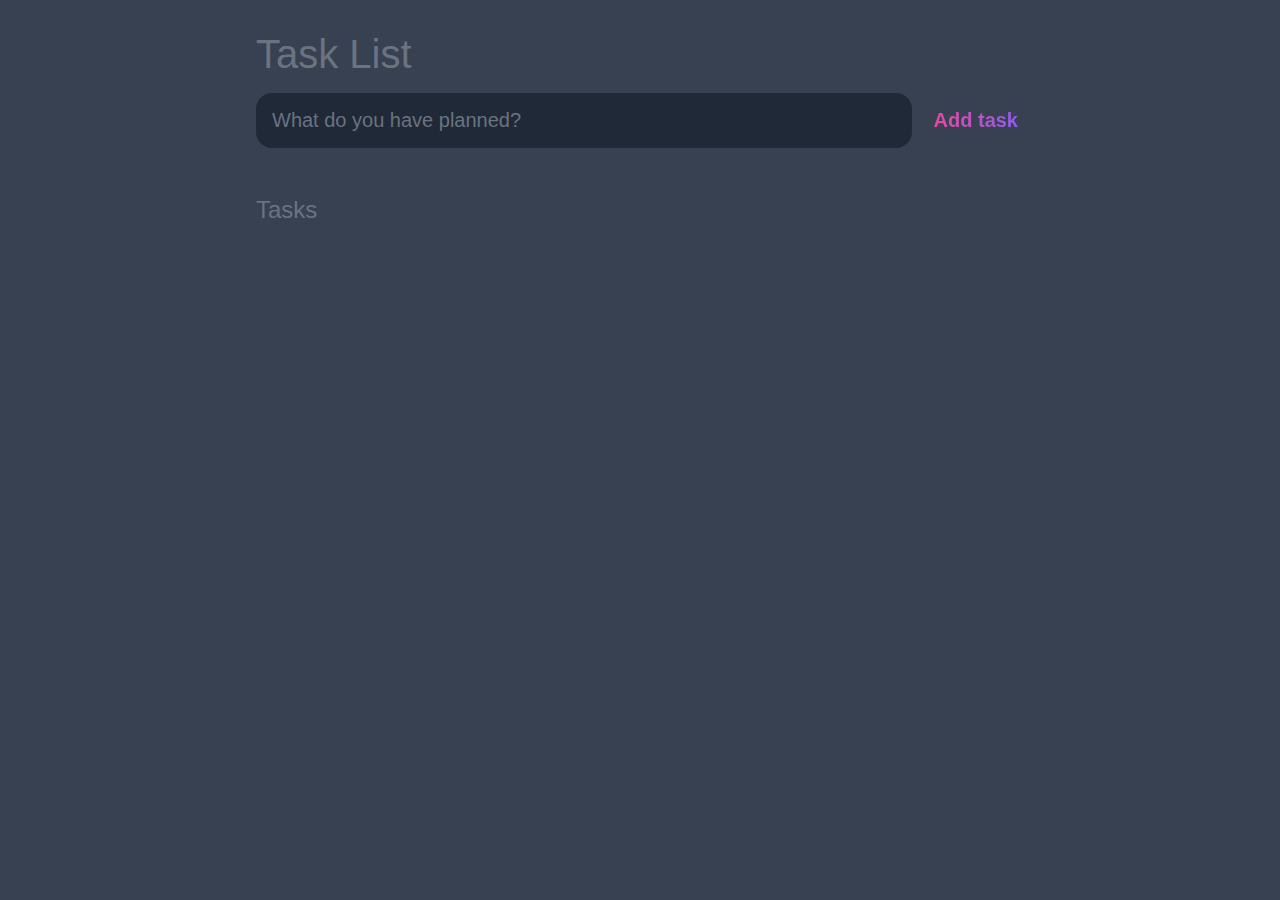
<file: index.html>
<!DOCTYPE html>
<html lang="en">
  <head>
    <meta charset="UTF-8" />
    <meta http-equiv="X-UA-Compatible" content="IE=edge" />
    <meta name="viewport" content="width=device-width, initial-scale=1.0" />
    <title>Group 2 To Do App</title>

    <link rel="stylesheet" href="DOM_2.css" />
  </head>
  <body>
    <div class="modal-view remove">
      <div class="overlay"></div>
      <div class="modal">
        <h2>Really? :( Are you sure you want to delete this task</h2>
        <button class="btn-modal btn-modal-1">No</button>
        <button class="btn-modal">Yes!</button>
      </div>
    </div>
    <header>
      <h1>Task List</h1>
      <form id="new-task-form">
        <input
          type="text"
          name="new-task-input"
          id="new-task-input"
          placeholder="What do you have planned?"
        />
        <input type="submit" id="new-task-submit" value="Add task" />
      </form>
    </header>
    <main>
      <section class="task-list">
        <h2>Tasks</h2>

        <div id="tasks">
          <!-- <div class="task">
					<div class="content">
						<input 
							type="text" 
							class="text" 
							value="A new task"
							readonly>
					</div>
					<div class="actions">
						<button class="edit">Edit</button>
						<button class="delete">Delete</button>
					</div>
				</div> -->
        </div>
      </section>
    </main>

    <script src="DOM_2.js"></script>
  </body>
</html>
</file>
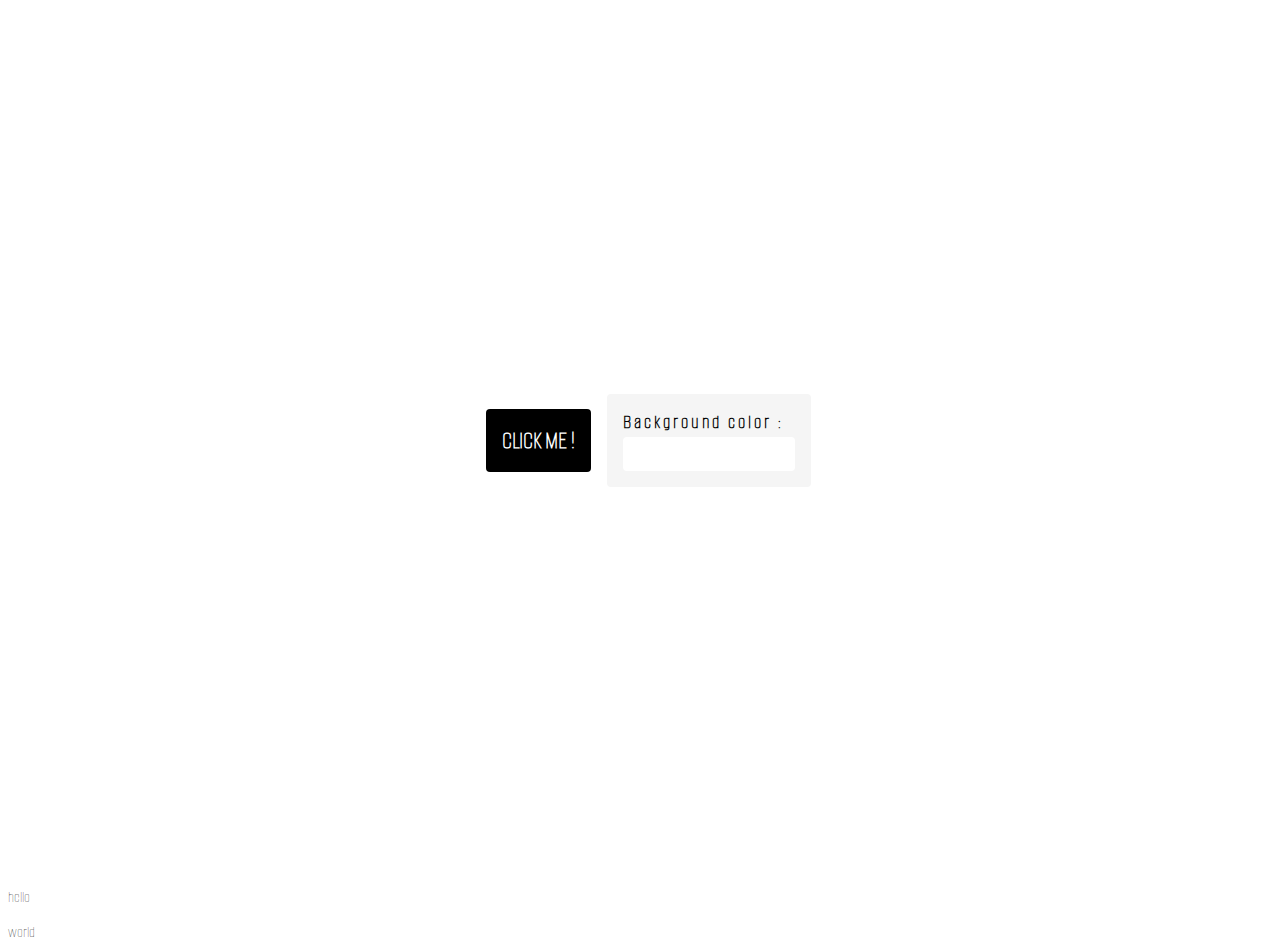
<file: another_page.html>
<!DOCTYPE html>
<html lang="en">
  <head>
    <meta charset="UTF-8" />
    <meta http-equiv="X-UA-Compatible" content="IE=edge" />
    <meta name="viewport" content="width=device-width, initial-scale=1.0" />
    <title>Document</title>
    <!-- Google Fonts -->
    <link rel="preconnect" href="https://fonts.googleapis.com" />
    <link rel="preconnect" href="https://fonts.gstatic.com" crossorigin />
    <link
      href="https://fonts.googleapis.com/css2?family=Alumni+Sans+Pinstripe&display=swap"
      rel="stylesheet"
    />
    <link rel="stylesheet" href="another_page.css" />
  </head>
  <body>
    <div class="container">
      <div class="info">
        <button class="btn">click Me !</button>
        <div class="input_div">
          <label for="">Background color :</label>
          <input type="text" name="" id="inputBar" />
        </div>
      </div>
    </div>

    <div class="checkDiv">
      <p>hello</p>
      <span>world</span>
    </div>
    <script src="another_script.js"></script>
  </body>
</html>
</file>
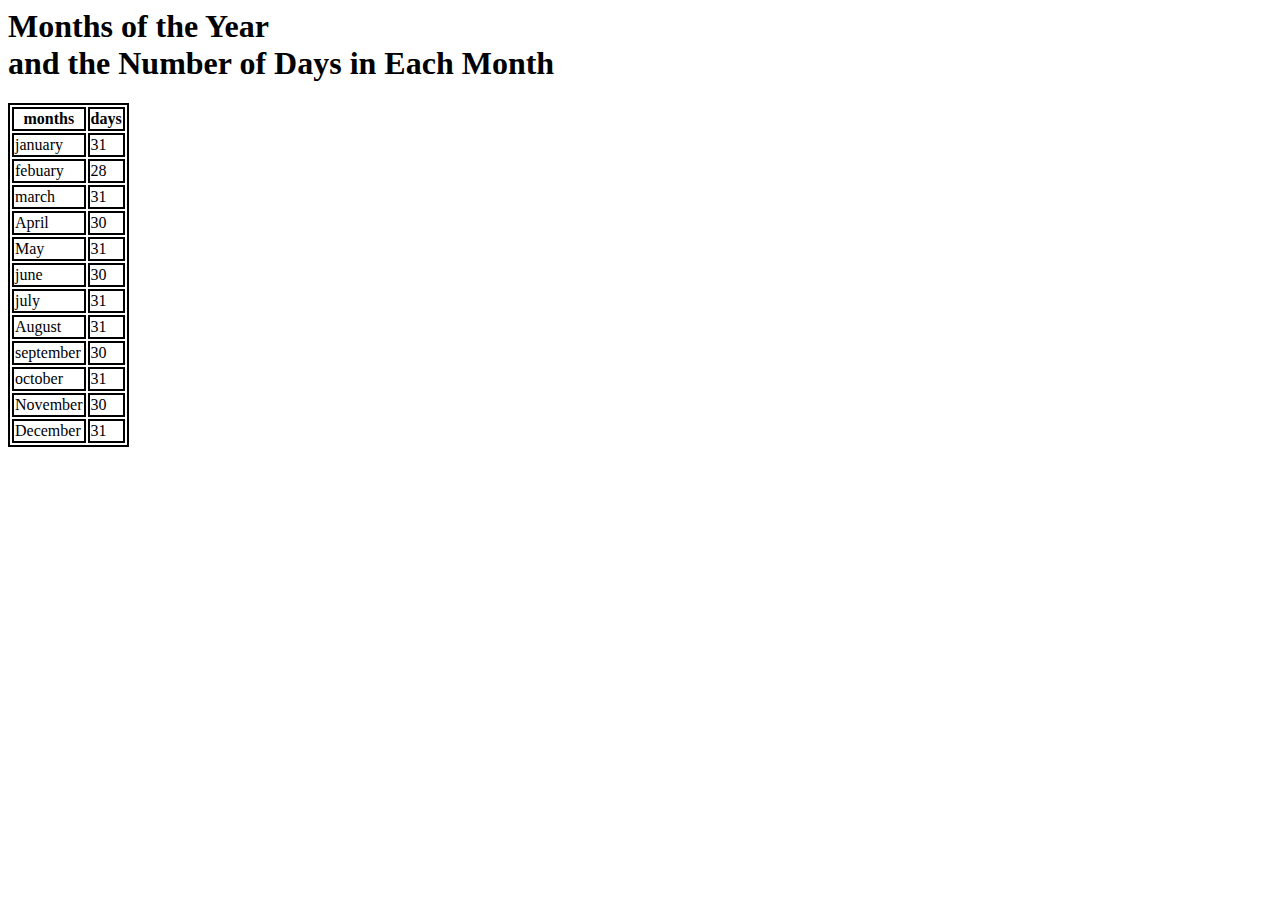
<file: asignment1.html>
<html lang="en">
  <head>
    <meta charset="UTF-8">
    <meta http-equiv="X-UA-compatable" content="TE=edge 
    <meta name="viewport" content="width=device-width, initial-scale=1.0">
    <title>Document</title>
    <style>

      h1 {
      color: black;
     }

     table, th, td {
     border: 2px solid black;
     }

    </Style>

  </head>

  <body>
    
    <h1>Months of the Year <br> and the Number of Days in Each Month</h1>

    <table>

    <tr>
      <th>months</th>
       <th>days</th>

    </tr>

     <tr>
     <td>january</td>
     <td>31</td>

    </tr>

    <tr>
    <td>febuary</td>
    <td>28</td>

   </tr>
   <tr>
     <td>march</td>
     <td>31</td>

    </tr>

    <tr>
      <td>April</td>
      <td>30</td>

    </tr>

   <tr>
     <td>May</td>
     <td>31</td>
   </tr>

    <tr>
     <td>june</td>
     <td>30</td>

    </tr>

    <tr>
      <td>july</td>
      <td>31</td>
   </tr>

    <tr>
      <td>August</td>
      <td>31</td>
    </tr>

    <tr>
      <td>september</td>
     <td>30</td>
    </tr>

    <tr>
     <td>october</td>
     <td>31</td>

    </tr>

    <tr>
     <td>November</td>
     <td>30</td>

    </tr>

    <tr>
     <td>December</td>
     <td>31</td>

    </tr>


    </table>



    </table>

  </body>
</html>
</file>
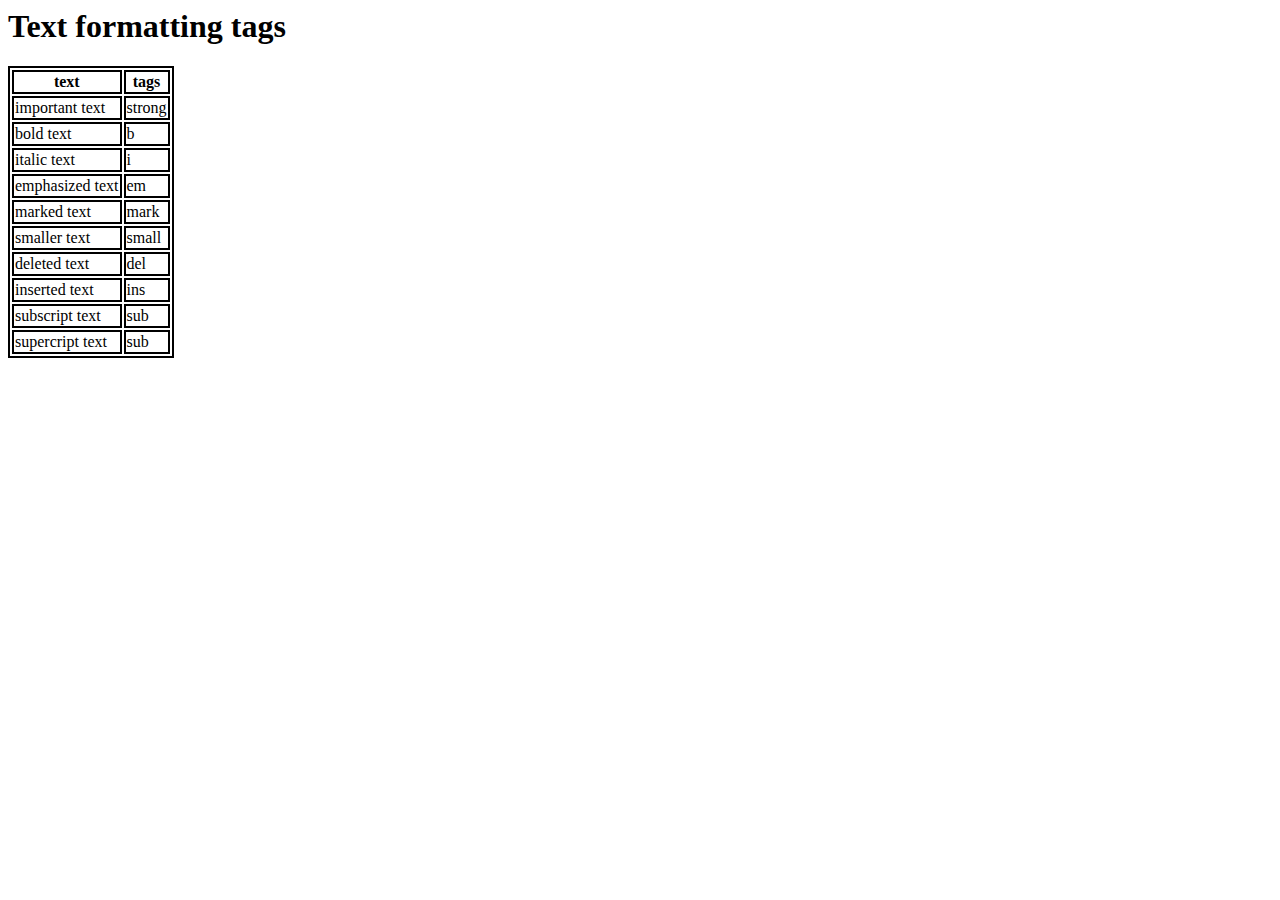
<file: asignment2.html>
<html lang="en">
  <head>
    <meta charset="UTF-8">
    <meta http-equiv="X-UA-Compatible" content="IE=edge">
    <meta name="viewport" content="width=device-width, initial-scale=1.0">
    <title>Document</title>
    <style>
      table,th, td{
        border: 2px solid black;
      }
    </style>

  </head>
  <body>
    <h1>Text formatting tags</h1>
    <table>
      <tr>
        <th>text</th>
        <th>tags</th>
      </tr>

      <tr>
        <td>important text</td>
        <td>strong</td>
      </tr>

      <tr>
       <td>bold text</td>
       <td>b</td>
      </tr>

      <tr>    
        <td>italic text</td>
        <td>i</td>
     </tr>

      <tr>
        <td>emphasized text</td>
        <td>em</td>
      </tr>

      <tr>      
       <td>marked text</td>
       <td>mark</td>
      </tr>
      <tr>
        <td>smaller text</td>
        <td>small</td> 
      </tr> 

      <tr>    
       <td>deleted text</td>
        <td>del</td>
      </tr> 

      <tr> 
       <td>inserted text</td>
       <td>ins</td>
      </tr>  

      <tr>
        <td>subscript text</td>
        <td>sub</td>
      </tr>
      
      <tr>
        <td>supercript text</td>
        <td>sub</td>
      </tr>

    </table>
  </body>
</html>
</file>
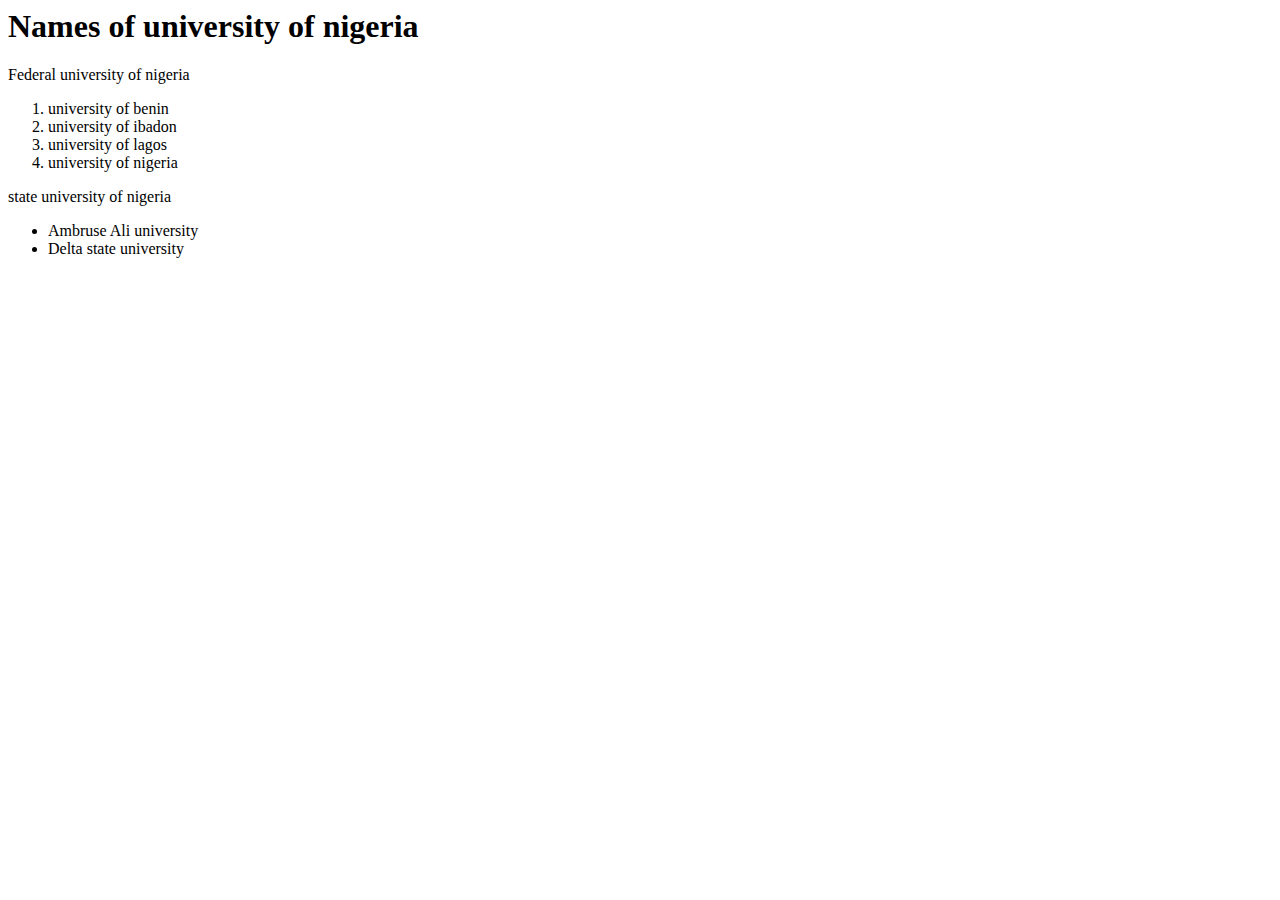
<file: asignment3.html>
<html lang="en">
  <head>
    <meta charset="UTF-8">
    <meta http-equiv="X-UA-Compatible" content="IE=edge">
    <meta name="viewport" content="width=device-width, initial-scale=1.0">
    <title>Document</title>
  </head>

  <body>
   <h1>Names of university of nigeria</h1>

   <p>Federal university of nigeria</p>
   <ol>
       <li>university of benin </li>
       <li>university of ibadon </li>
       <li>university of lagos </li>
       <li>university of nigeria</li>
   </ol>
   <op>state university of nigeria</op>
   <ul>
    <li>Ambruse Ali university</li>
    <li>Delta state university</li>
   </ul>
  </body>
</html>
</file>
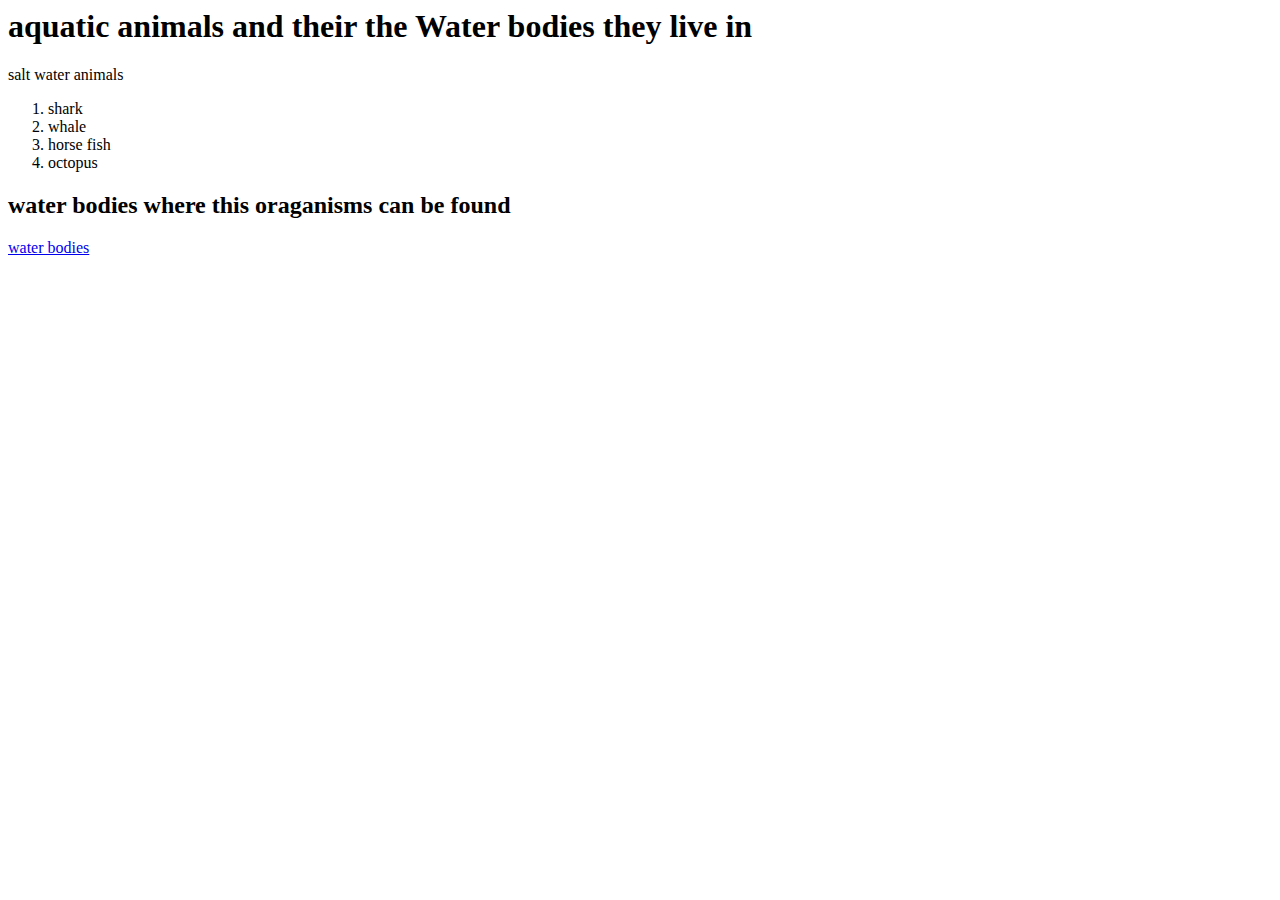
<file: assignment7.html>
<html lang="en">
<head>
    <meta charset="UTF-8">
    <meta http-equiv="X-UA-Compatible" content="IE=edge">
    <meta name="viewport" content="width=device-width, initial-scale=1.0">
    <title>document</title>
</head>
<body>
    <h1>aquatic animals and their the Water bodies they live in</h1>
    <p> salt water animals</p>
    <ol>
        <li>shark</li>
        <li>whale</li>
        <li>horse fish</li>
        <li>octopus</li>

    </ol>

        <h2>water bodies where this oraganisms can be found</h2>

        <a target="water bodies" href="assignment6.html">water bodies</a>
    



</body>
</html>
</file>
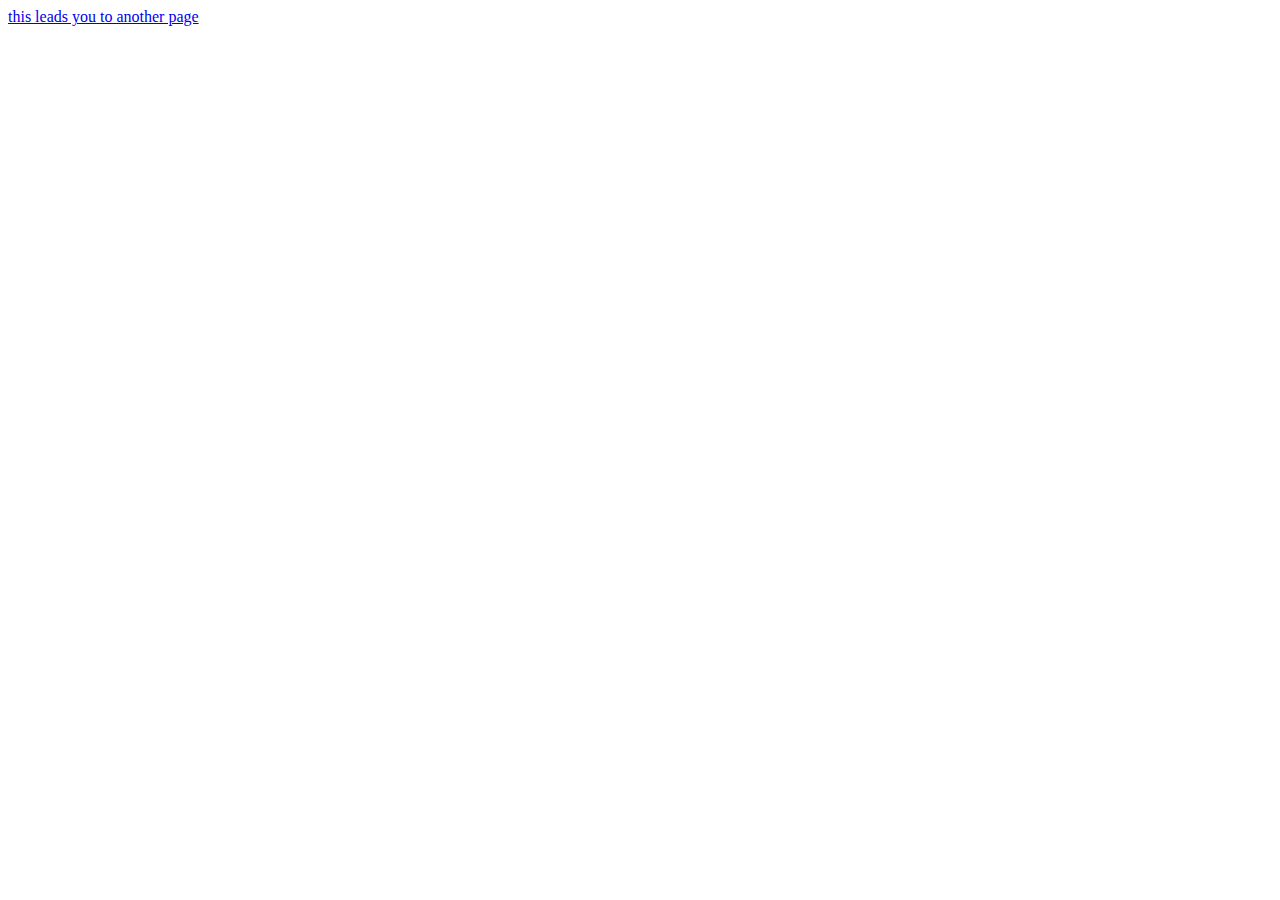
<file: assignment8.html>
<html lang="en">
<head>
    <meta charset="UTF-8">
    <meta http-equiv="X-UA-Compatible" content="IE=edge">
    <meta name="viewport" content="width=device-width, initial-scale=1.0">
    <title>ANOTHER PAGE</title>
</head>
<body>
    <a href="assignment7.html">this leads you to another page</a>


</body>
</html>
</file>
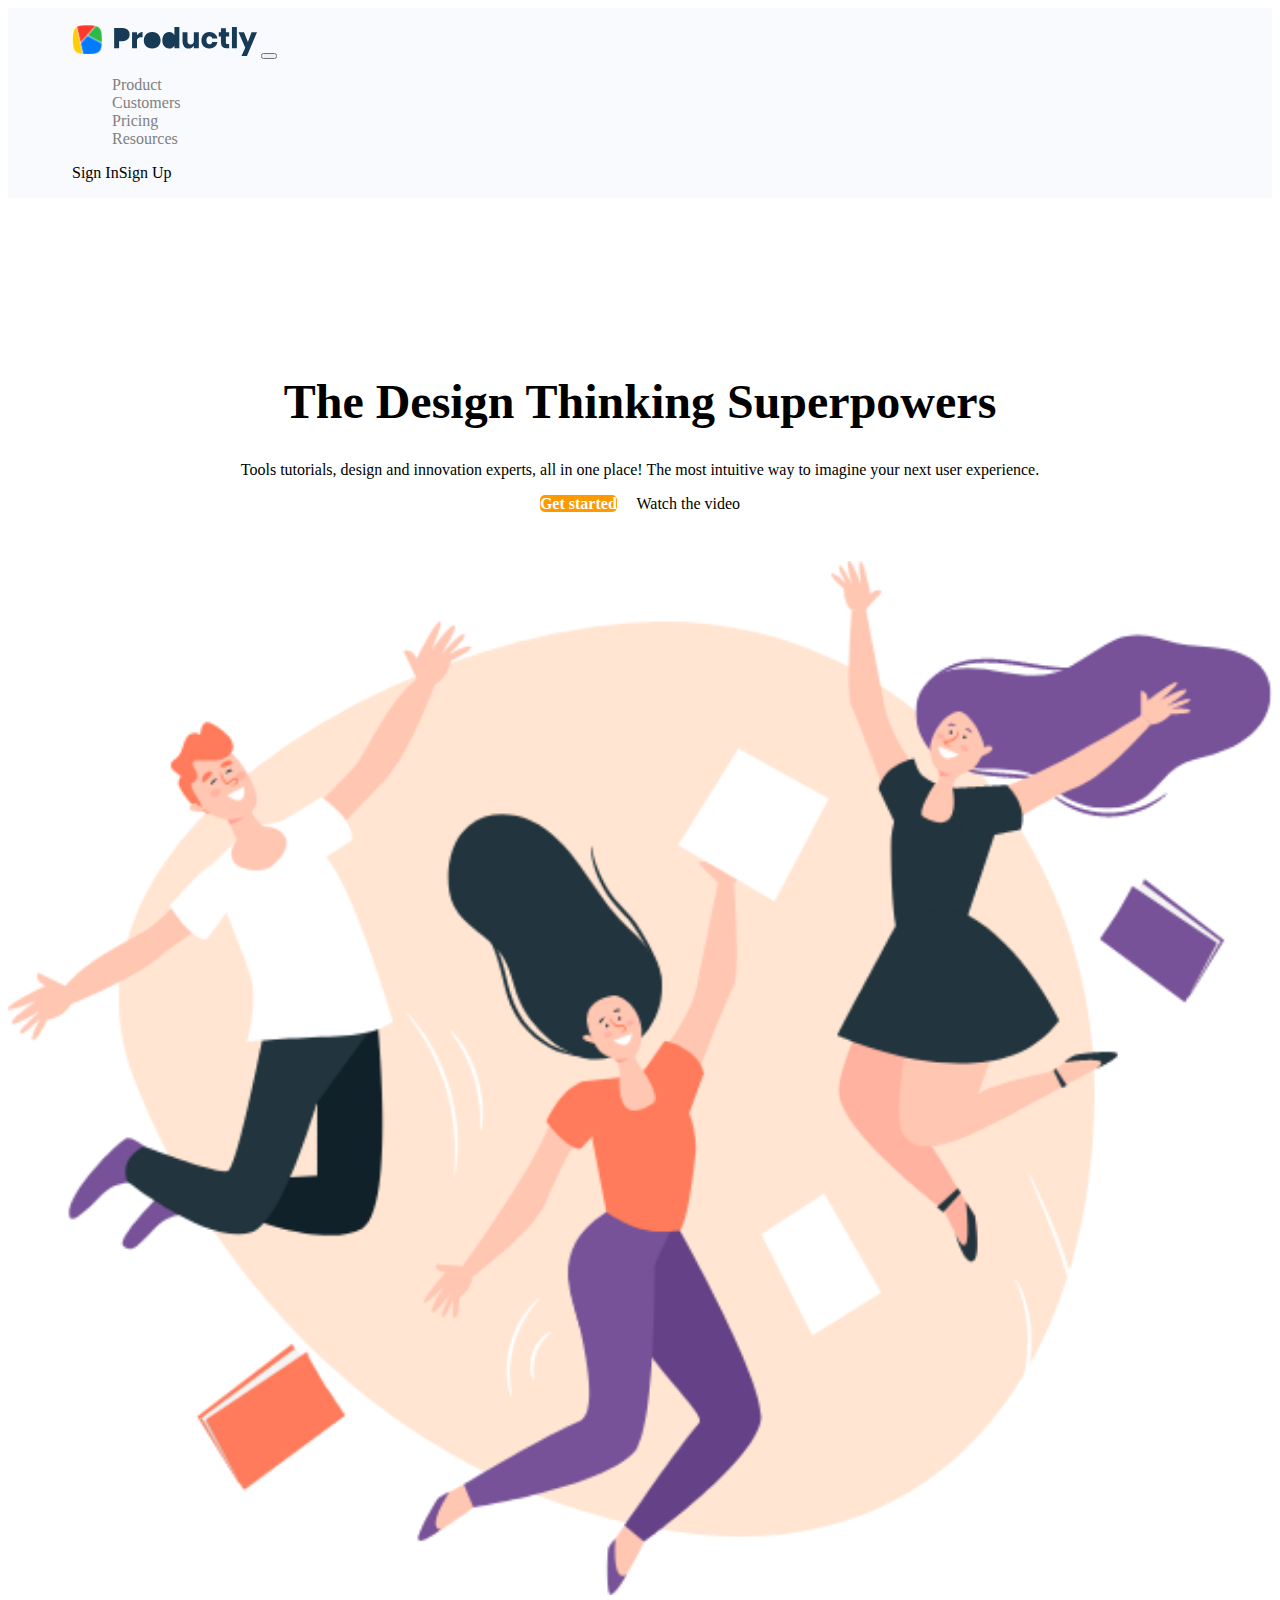
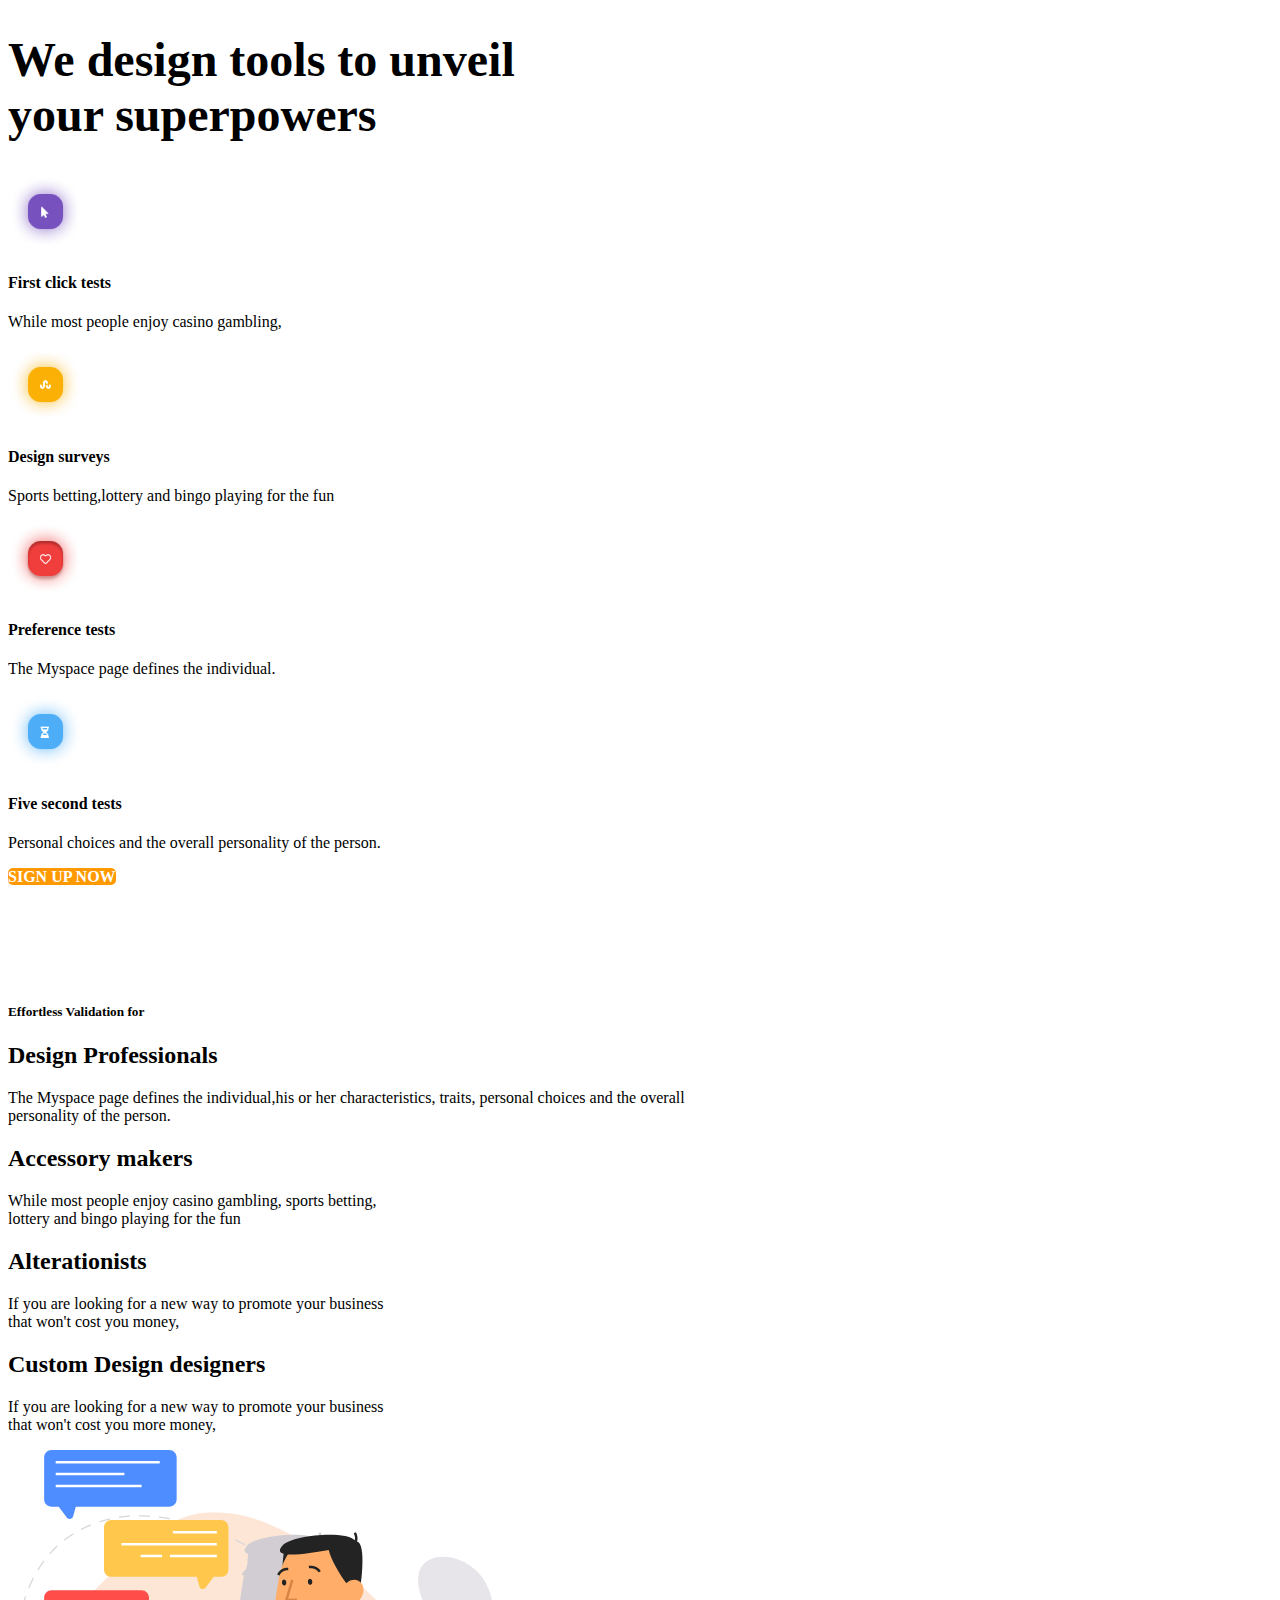
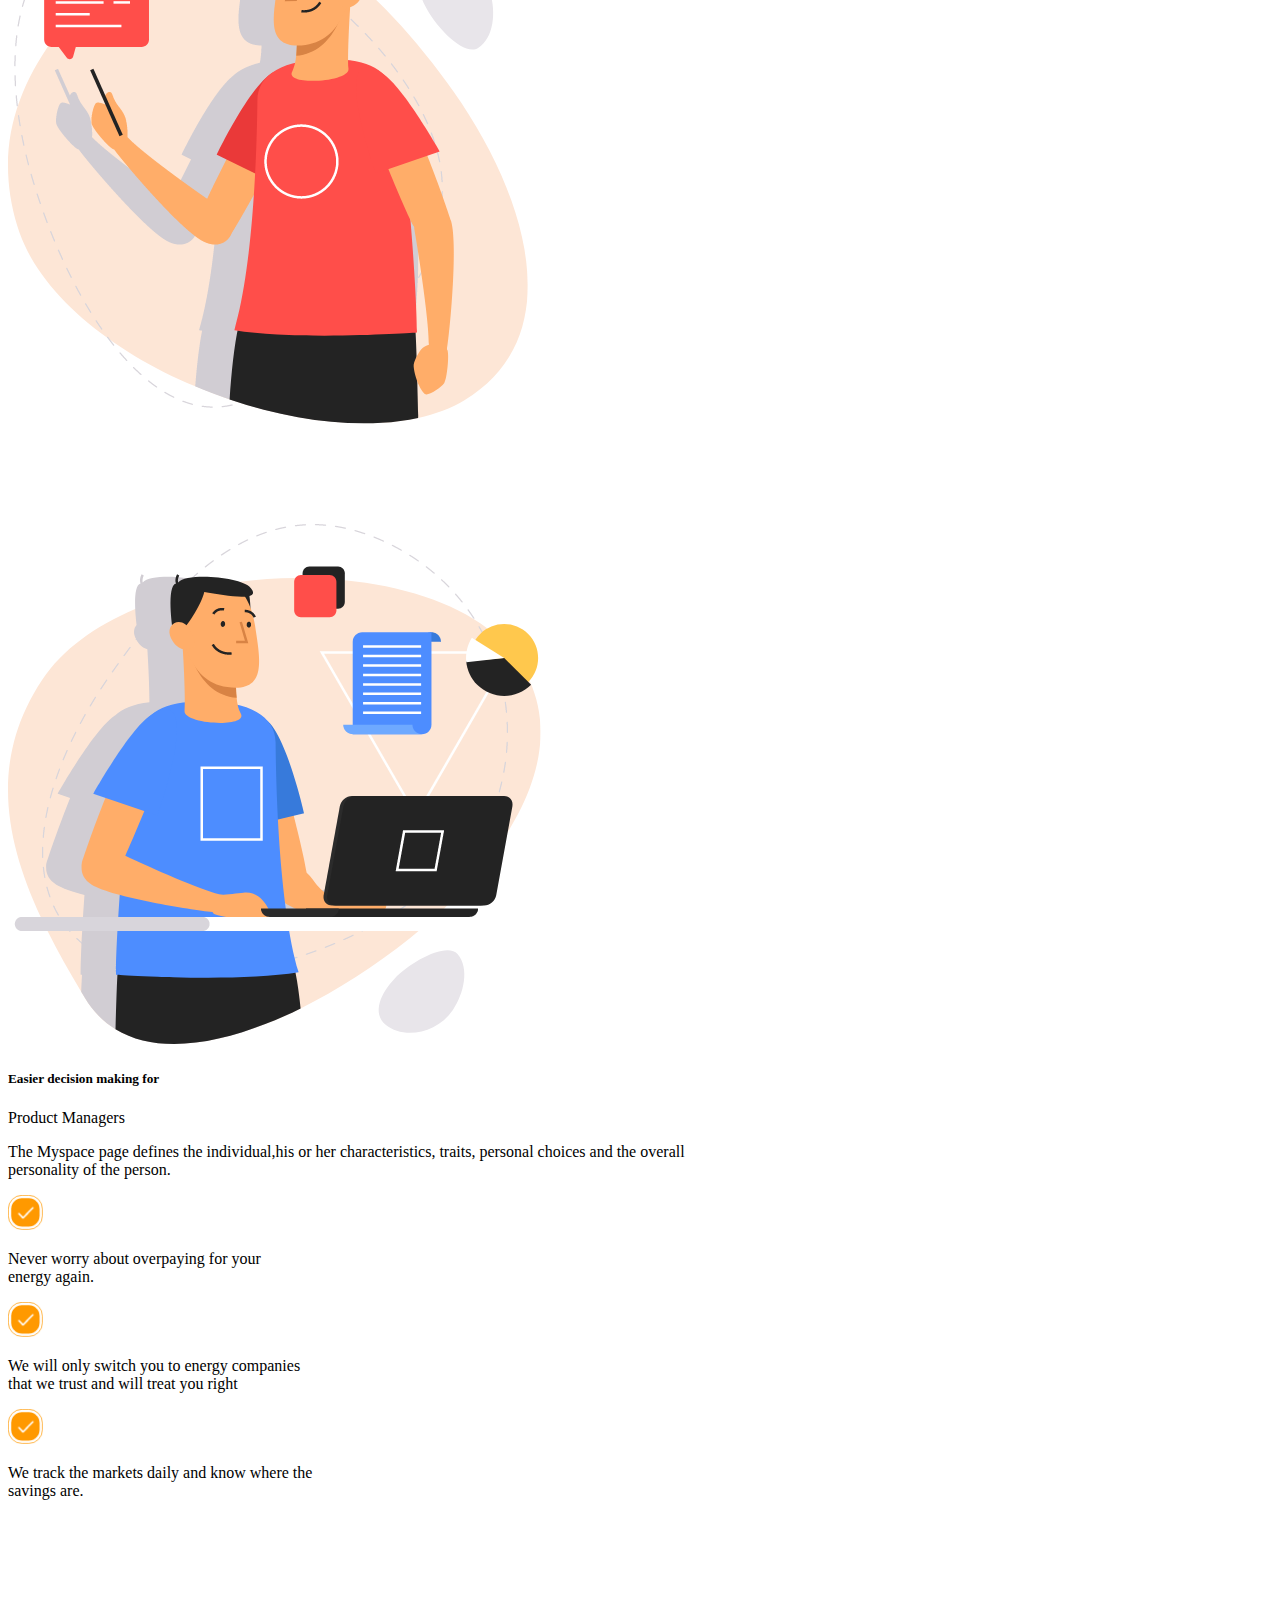
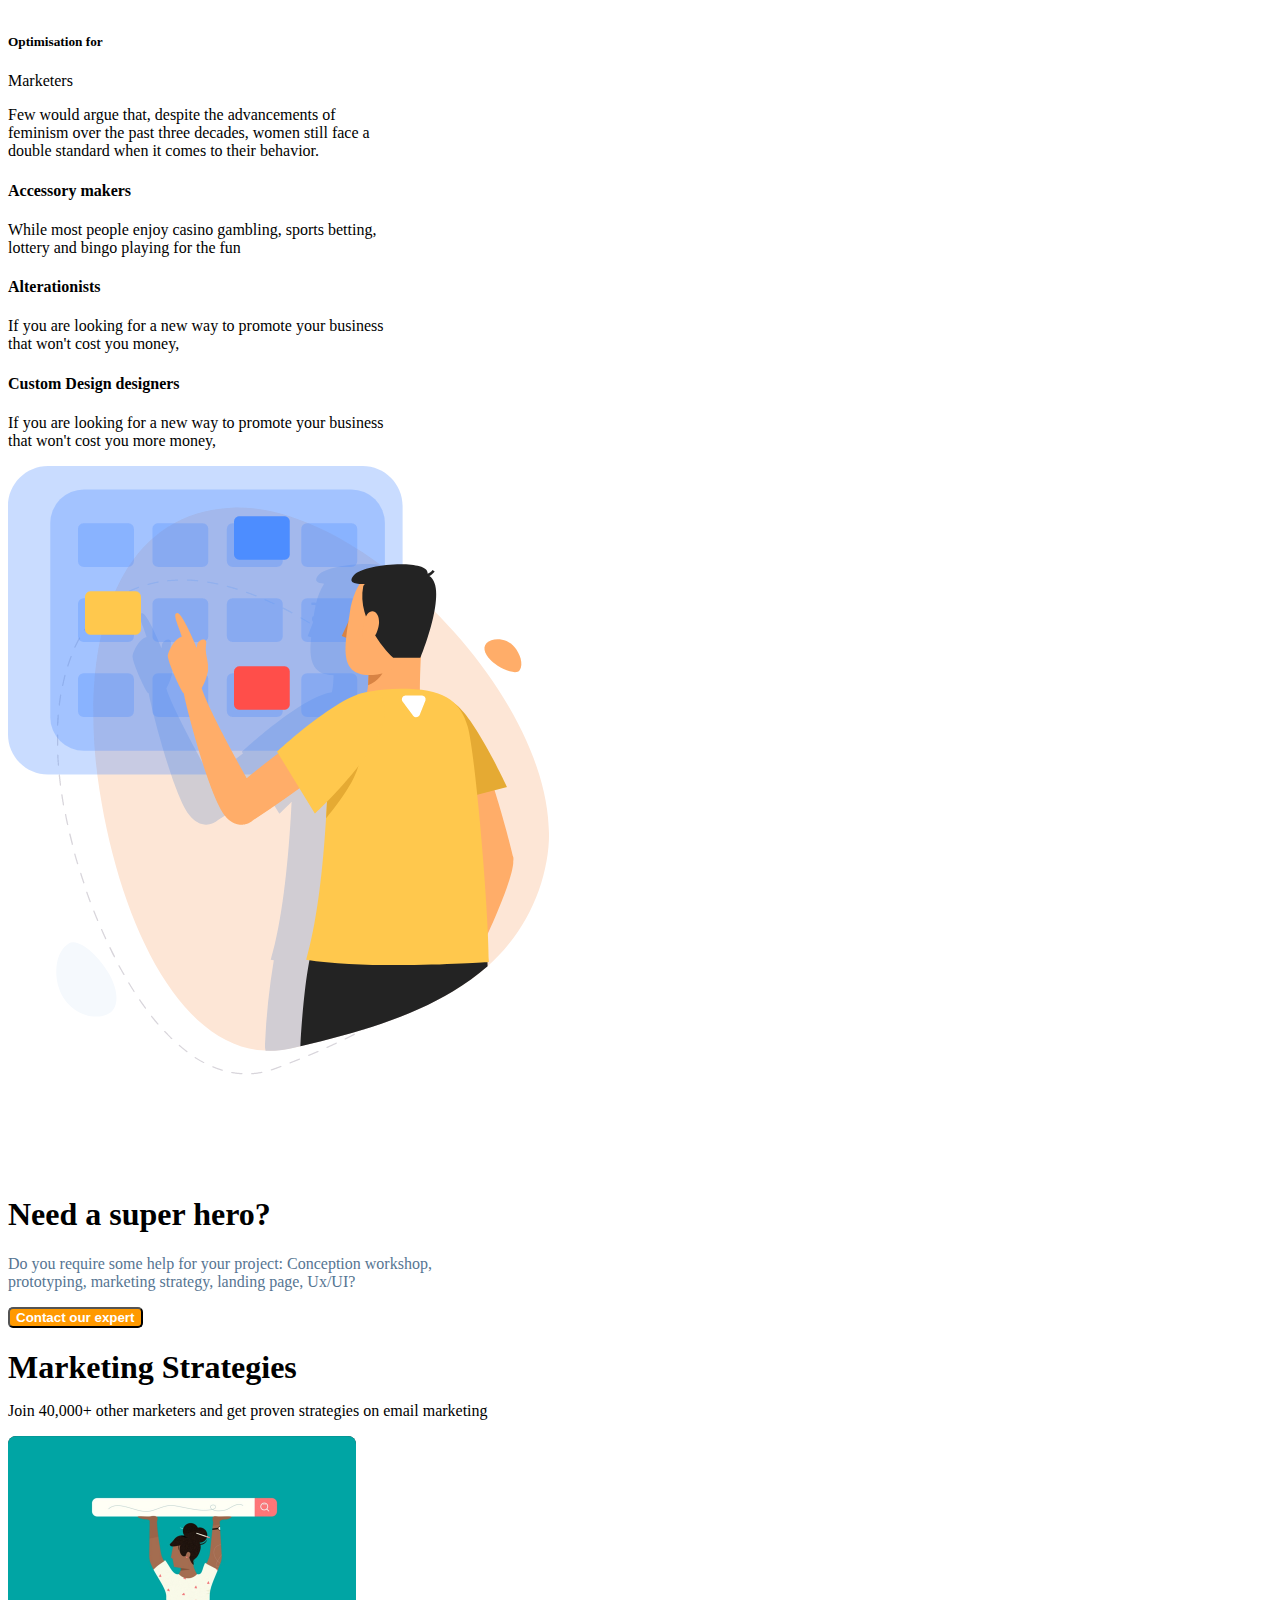
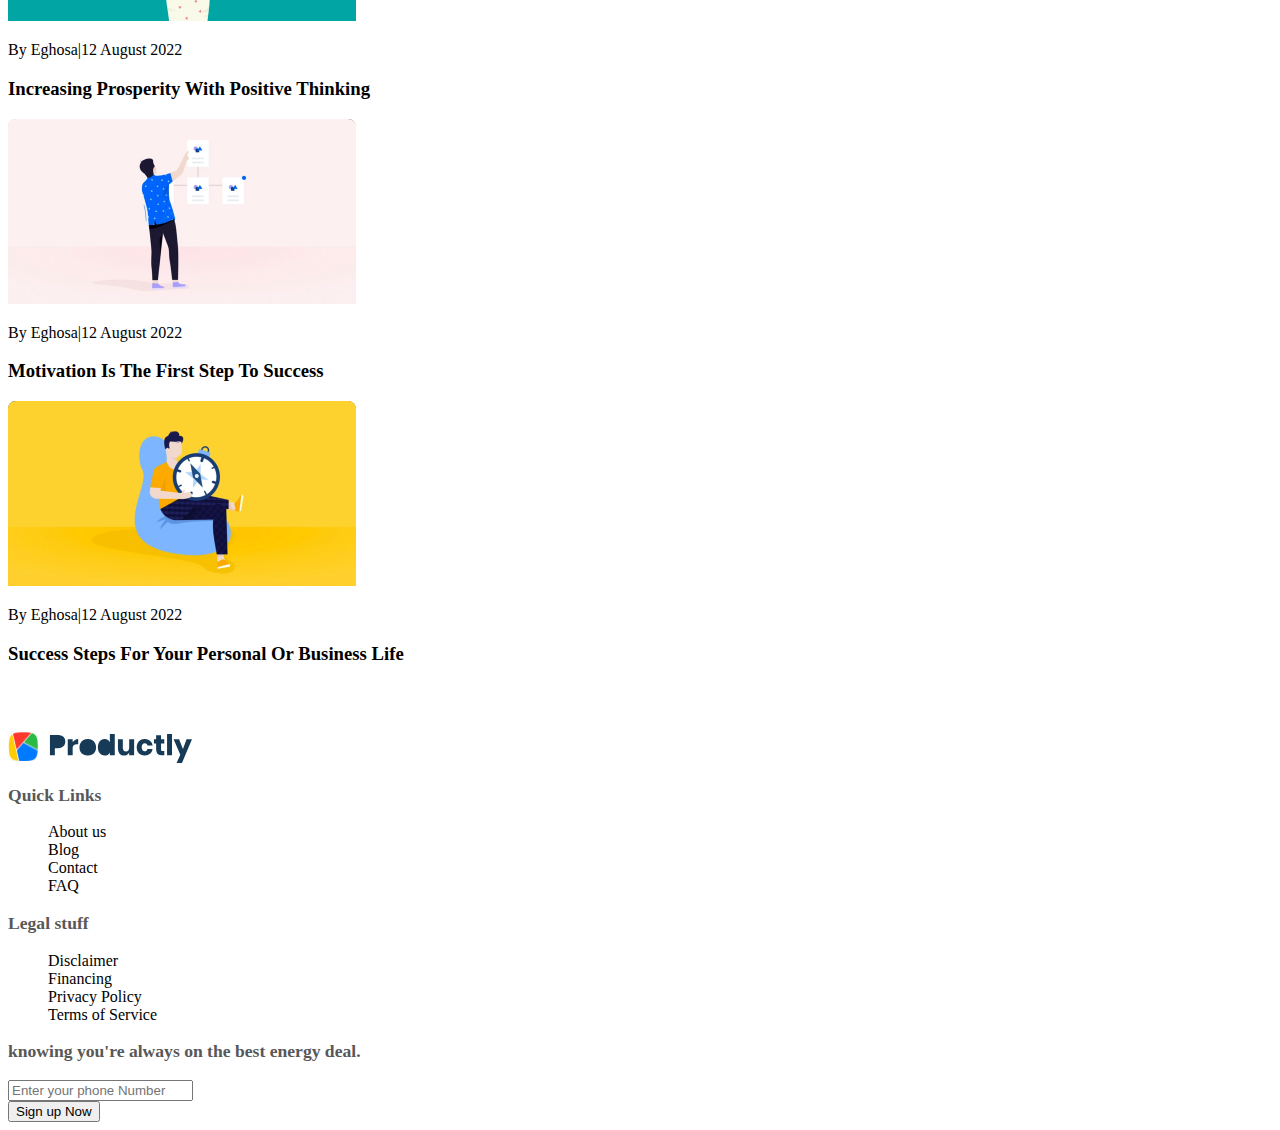
<file: index - Copy.html>
<!DOCTYPE html>
<html lang="en">
  <head>
    <meta charset="UTF-8" />
    <meta http-equiv="X-UA-Compatible" content="IE=edge" />
    <meta name="viewport" content="width=device-width, initial-scale=1.0" />
    <!-- CSS only -->
    <link
      href="https://cdn.jsdelivr.net/npm/bootstrap@5.2.0/dist/css/bootstrap.min.css"
      rel="stylesheet"
      integrity="sha384-gH2yIJqKdNHPEq0n4Mqa/HGKIhSkIHeL5AyhkYV8i59U5AR6csBvApHHNl/vI1Bx"
      crossorigin="anonymous"
    />
    <link rel="stylesheet" href="style.css" />
    <title>Document</title>
  </head>
  <body>
    <nav
      class="navbar fixed-top navbar-expand-lg nav-menu"
      style="background-color: #f9fafd"
    >
      <div class="container-fluid">
        <a class="navbar-brand" href="#"><img src="logo.svg" alt="" /></a>
        <button
          class="navbar-toggler"
          type="button"
          data-bs-toggle="collapse"
          data-bs-target="#navbarSupportedContent"
          aria-controls="navbarSupportedContent"
          aria-expanded="false"
          aria-label="Toggle navigation"
        >
          <span class="navbar-toggler-icon"></span>
        </button>
        <div class="collapse navbar-collapse" id="navbarSupportedContent">
          <ul class="navbar-nav ms-auto">
            <li class="nav-item"><a class="nav-link">Product</a></li>
            <li class="nav-item"><a class="nav-link">Customers</a></li>
            <li class="nav-item"><a class="nav-link">Pricing</a></li>
            <li class="nav-item"><a class="nav-link">Resources</a></li>
          </ul>

          <div class="d-flex ms-lg-4">
            <a class="btn btn-secondary-outline">Sign In</a
            ><a class="btn btn-warning ms-3">Sign Up</a>
          </div>
        </div>
      </div>
    </nav>

    <div class="container pad-top">
      <div class="row align-items-center">
        <div class="col-md-6 text-md-start  first-column">
          <h1 class="dsg-h1">The Design Thinking Superpowers</h1>
          <p>
            Tools tutorials, design and innovation experts, all in one place!
            The most intuitive way to imagine your next user experience.
          </p>

          <div>
            <div class="text-center text-md-start">
              <a
                class="btn btn-warning btn-lg btn-start-0 btn-start"
                >Get started</a
              ><a class="btn btn-link text-warning">
              Watch the video
              </a>
            </div>
          </div>
        </div>
        <div class="col-md-6 text-end">
          <img src="hero-img.png" width="100%" height="100%" alt="" />
        </div>
      </div>
    </div>

    <!-- ===== Second Section ===== -->
    <section class="pt-5 pt-md-9 mb-6">
      <div></div>
      <div class="container">
        <h1 class="fs-9 fw-bold mb-4 text-center dsg-h1">
          We design tools to unveil <br/>your
          superpowers
        </h1>
        <div class="row">
          <div class="col-lg-3 col-sm-6 mb-2">
            <img class="mb-3 ms-n3" src="icon1.png" width="75px" alt="Feature" />
            <h4 class="mb-3">First click tests</h4>
            <p class="mb-0 text-secondary">
              While most people enjoy casino gambling,
            </p>
          </div>
          <div class="col-lg-3 col-sm-6 mb-2">
            <img class="mb-3 ms-n3" src="icon2.png" width="75px" alt="Feature" />
            <h4 class="mb-3">Design surveys</h4>
            <p class="mb-0 text-secondary">
              Sports betting,lottery and bingo playing for the fun
            </p>
          </div>
          <div class="col-lg-3 col-sm-6 mb-2">
            <img class="mb-3 ms-n3" src="icon3.png" width="75px" alt="Feature" />
            <h4 class="mb-3">Preference tests</h4>
            <p class="mb-0 text-secondary">
              The Myspace page defines the individual.
            </p>
          </div>
          <div class="col-lg-3 col-sm-6 mb-2">
            <img class="mb-3 ms-n3" src="icon4.png" width="75px" alt="Feature" />
            <h4 class="mb-3">Five second tests</h4>
            <p class="mb-0 text-secondary">
              Personal choices and the overall personality of the person.
            </p>
          </div>
        </div>
        <div class="text-center">
          <a class="btn btn-warning me-3 btn-lg btn-start">SIGN UP NOW</a>
        </div>
      </div>
    </section>

    <!-- ===== Third Section ===== -->
    <section class="pad-top">
      <div class="container">
        <div class="row">
          <div class="col-lg-6">
            <h5 class="text-secondary">Effortless Validation for</h5>
            <h2 class="mb-2">Design Professionals</h2>
            <p class="mb-4 text-secondary">
              The Myspace page defines the individual,his or her
              characteristics, traits, personal choices and the overall<br />personality
              of the person.
            </p>
            <h2 class="mb-2">Accessory makers</h2>
            <p class="mb-4 text-secondary">
              While most people enjoy casino gambling, sports betting,<br />lottery
              and bingo playing for the fun
            </p>
            <h2 class="mb-2">Alterationists</h2>
            <p class="mb-4 text-secondary">
              If you are looking for a new way to promote your business<br />that
              won't cost you money,
            </p>
            <h2 class="mb-2">Custom Design designers</h2>
            <p class="mb-4 text-secondary">
              If you are looking for a new way to promote your business<br />that
              won't cost you more money,
            </p>
          </div>
          <div class="col-lg-6">
            <img class="img-fluid" src="validation.png" alt="" />
          </div>
        </div>
      </div>
    </section>
    <!-- ===== Fourth Section ===== -->
    <section class="pad-top">
      <div class="container">
        <div class="row">
          <div class="col-lg-6">
            <img class="img-fluid" src="manager.png" alt="" />
          </div>
          <div class="col-lg-6">
            <h5 class="text-secondary">Easier decision making for</h5>
            <p class="fs-7 fw-bold mb-2">Product Managers</p>
            <p class="mb-4 text-secondary">
              The Myspace page defines the individual,his or her
              characteristics, traits, personal choices and the overall<br />personality
              of the person.
            </p>
            <div class="d-flex align-items-center mb-3">
              <img class="me-sm-4 me-2" src="tick.png" width="35px" />
              <p class="mb-0 text-secondary">
                Never worry about overpaying for your<br />energy again.
              </p>
            </div>
            <div class="d-flex align-items-center mb-3">
              <img class="me-sm-4 me-2" src="tick.png" width="35px"/>
              <p class="mb-0 text-secondary">
                We will only switch you to energy companies<br />that we trust
                and will treat you right
              </p>
            </div>
            <div class="d-flex align-items-center mb-3">
              <img class="me-sm-4 me-2" src="tick.png" width="35px" />
              <p class="mb-0 text-secondary">
                We track the markets daily and know where the<br />savings are.
              </p>
            </div>
          </div>
        </div>
      </div>
    </section>

    <!-- ===== Fifth Container ===== -->
    <section class="pad-top" id="marketer">
      <div class="container">
        <div class="row">
          <div class="col-lg-6">
            <h5 class="text-secondary">Optimisation for</h5>
            <p class="mb-2 fs-8 fw-bold">Marketers</p>
            <p class="mb-4 text-secondary">
              Few would argue that, despite the advancements of<br />feminism
              over the past three decades, women still face a<br />double
              standard when it comes to their behavior.
            </p>
            <h4 class="fw-bold fs-1">Accessory makers</h4>
            <p class="mb-4 text-secondary">
              While most people enjoy casino gambling, sports betting,<br />lottery
              and bingo playing for the fun
            </p>
            <h4 class="fw-bold fs-1">Alterationists</h4>
            <p class="mb-4 text-secondary">
              If you are looking for a new way to promote your business<br />that
              won't cost you money,
            </p>
            <h4 class="fw-bold fs-1">Custom Design designers</h4>
            <p class="mb-4 text-secondary">
              If you are looking for a new way to promote your business<br />that
              won't cost you more money,
            </p>
          </div>
          <div class="col-lg-6">
            <img class="img-fluid" src="marketer.png" alt="" />
          </div>
        </div>
      </div>
    </section>
    <!-- ===== Sixth Section ===== -->
    <section class="py-md-11 py-8 pad-top">
      <div class="container">
        <div class="row justify-content-center">
          <div class="col-lg-6 text-center">
            <h1 class="fw-bold mb-4">Need a super hero?</h1>
            <p class="mb-5 txt-info fw-medium">
              Do you require some help for your project: Conception workshop,<br />prototyping,
              marketing strategy, landing page, Ux/UI?
            </p>
            <button class="btn btn-warning btn-start">Contact our expert</button>
          </div>
        </div>
      </div>
    </section>

    <section class="pt-5" id="marketing">
      <div class="container">
        <h1 class="foot-init">Marketing Strategies</h1>
        <p class="mb-6 text-secondary">
          Join 40,000+ other marketers and get proven strategies on email
          marketing
        </p>
        <div class="row">
          <div class="col-md-4 mb-4">
            <div class="card">
              <img src="marketing01.png" alt="" />
              <div class="card-body">
                <p class="text-secondary">
                  By
                  <a class="fw-bold me-1 bold-declaration" href="#"
                    >Eghosa</a
                  >|<span class="ms-1">12 August 2022</span>
                </p>
                <h3 class="fw-bold">
                  Increasing Prosperity With Positive Thinking
                </h3>
              </div>
            </div>
          </div>
          <div class="col-md-4 mb-4">
            <div class="card">
              <img src="marketing02.png" alt="" />
              <div class="card-body">
                <p class="text-secondary">
                  By
                  <a class="fw-bold me-1 bold-declaration" href="#"
                    >Eghosa</a
                  >|<span class="ms-1">12 August 2022</span>
                </p>
                <h3 class="fw-bold">Motivation Is The First Step To Success</h3>
              </div>
            </div>
          </div>
          <div class="col-md-4 mb-4">
            <div class="card">
              <img src="marketing03.png" alt="" />
              <div class="card-body">
                <p class="text-secondary">
                  By
                  <a class="fw-bold me-1 bold-declaration" href="#"
                    >Eghosa</a
                  >|<span class="ms-1">12 August 2022</span>
                </p>
                <h3 class="fw-bold">
                  Success Steps For Your Personal Or Business Life
                </h3>
              </div>
            </div>
          </div>
        </div>
      </div>
      
    </section>


    <section class="pb-2 pb-lg-5 ">
      <div class="container">
        <div class="row border-top border-top-secondary top-border">
          <div
            class="col-lg-3 col-md-6 "
          >
            <img class="mb-4" src="logo.svg" width="184" alt="" />
          </div>
          <div
            class="col-lg-3 col-md-6 mb-4 mb-lg-0"
          >
            <p class=" mb-lg-4 para-footer">Quick Links</p>
            <ul class="list-unstyled mb-0">
              <li class="mb-1">
                <a
                  class="text-secondary text-decoration-none"
                  >About us</a
                >
              </li>
              <li class="mb-1">
                <a
                  class="text-secondary text-decoration-none"
                  >Blog</a
                >
              </li>
              <li class="mb-1">
                <a
                  class="text-secondary text-decoration-none"
                  >Contact</a
                >
              </li>
              <li class="mb-1">
                <a
                  class="text-secondary text-decoration-none"
                  >FAQ</a
                >
              </li>
            </ul>
          </div>
          <div
            class="col-lg-3 col-md-6 mb-4 mb-lg-0 "
          >
            <p class="mb-4 para-footer">Legal stuff</p>
            <ul class="list-unstyled">
              <li class="mb-1">
                <a
                  class="text-secondary"
                  >Disclaimer</a
                >
              </li>
              <li class="mb-1">
                <a
                  class="text-secondary"
                  >Financing</a
                >
              </li>
              <li class="mb-1">
                <a
                  class="text-secondary"
                  >Privacy Policy</a
                >
              </li>
              <li class="mb-1">
                <a
                  class="text-secondary"
                  >Terms of Service</a
                >
              </li>
            </ul>
          </div>
          <div
            class="col-lg-3 col-md-6 col-6 mb-4 mb-lg-0 order-2 order-md-2 order-lg-4"
          >
            
            <p class="mb-lg-4 para-footer"> knowing you're always on the best energy deal.</p>
            <form class="mb-3">
              <input
                class="form-control"
                type="email"
                placeholder="Enter your phone Number"
                aria-label="phone"
              />
            </form>
            <button class="btn btn-warning fw-medium py-1">Sign up Now</button>
          </div>
        </div>
      </div>
      
    </section>
    <!-- JavaScript Bundle with Popper -->
    <script
      src="https://cdn.jsdelivr.net/npm/bootstrap@5.2.0/dist/js/bootstrap.bundle.min.js"
      integrity="sha384-A3rJD856KowSb7dwlZdYEkO39Gagi7vIsF0jrRAoQmDKKtQBHUuLZ9AsSv4jD4Xa"
      crossorigin="anonymous"
    ></script>
  </body>
</html>
</file>
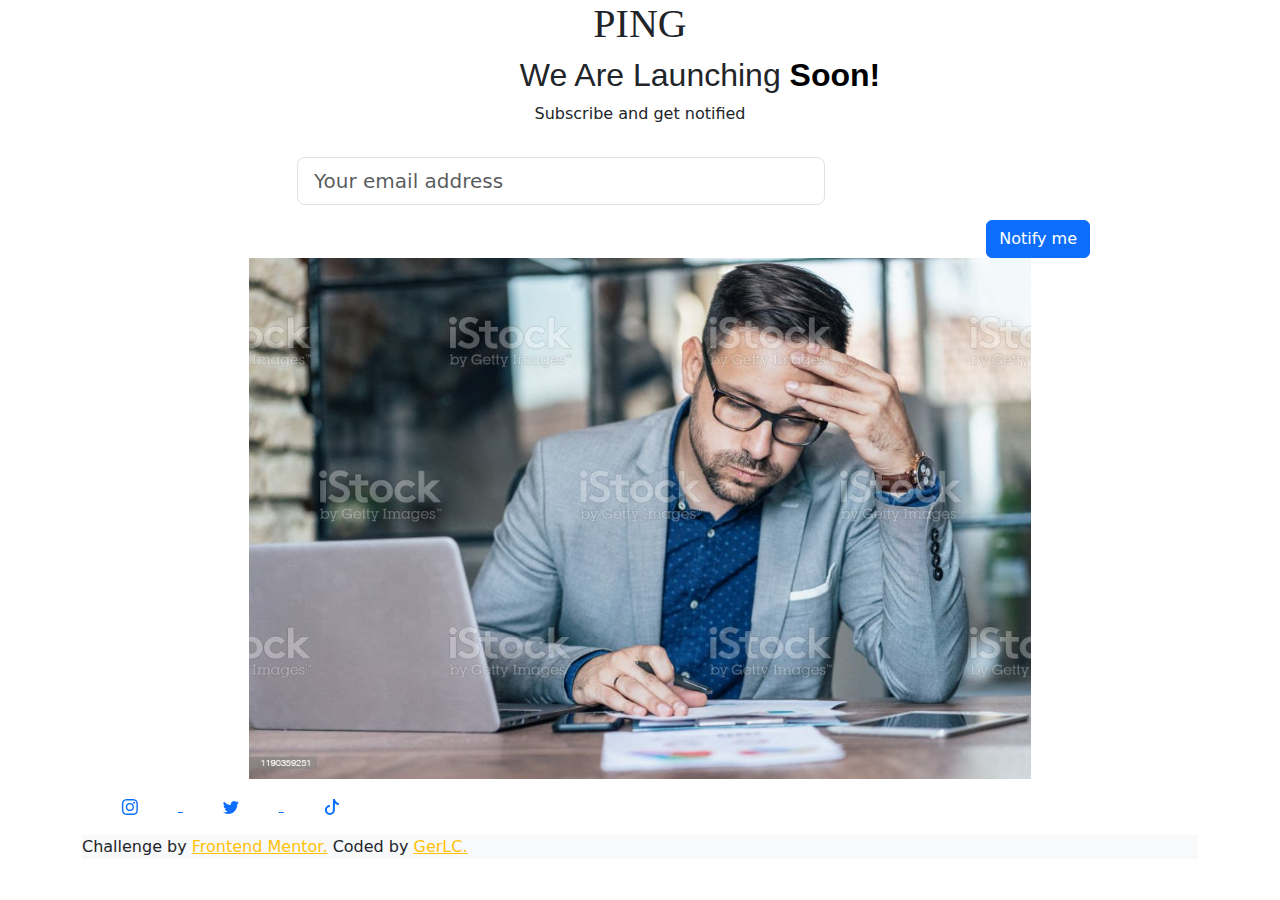
<file: ping - Copy.html>
<!DOCTYPE html>
<html lang="en">
<head>
    <meta charset="UTF-8">
    <meta http-equiv="X-UA-Compatible" content="IE=edge">
    <meta name="viewport" content="width=device-width, initial-scale=1.0">
    <title>Ping</title>
     <!-- CSS only -->
     <link href="https://cdn.jsdelivr.net/npm/bootstrap@5.1.3/dist/css/bootstrap.min.css" rel="stylesheet">
<link rel="stylesheet" href="ping.css">
</head>
<body>
  <div class="container">
    <div class="row">
      <div class="col-lg-12 col-md-8 col-sm-6">
      <h1 class="fs-1 text-center col-lg-12 col-md-12 col-sm-6">PING</h1>
      <h1 class="fs-2 text-center">We Are Launching <b> Soon!</b></h1>
      <p class="text-center">Subscribe and get notified</p>
    <div class="form input-group input-group-lg">
    <input type="text" class="form form-control" aria-label="Sizing example input" aria-describedby="inputGroup-sizing-lg" placeholder="Your email address" style="width:50%;">
  </div>

  <div class="d-grid gap-2 d-md-flex justify-content-md-end">
    <button class="btn btn-primary me-md-2" type="button">Notify me</button>
  </div>
  <img src="images(6).jpg" class="mx-auto d-block" style="width: 70%;">
    <footer class="wrapper"></footer>

      <div>
       <a href="#"><svg xmlns="http://www.w3.org/2000/svg" width="5%" height="16" fill="currentColor" class="bi bi-instagram" viewBox="0 0 16 16">
          <path d="M8 0C5.829 0 5.556.01 4.703.048 3.85.088 3.269.222 2.76.42a3.917 3.917 0 0 0-1.417.923A3.927 3.927 0 0 0 .42 2.76C.222 3.268.087 3.85.048 4.7.01 5.555 0 5.827 0 8.001c0 2.172.01 2.444.048 3.297.04.852.174 1.433.372 1.942.205.526.478.972.923 1.417.444.445.89.719 1.416.923.51.198 1.09.333 1.942.372C5.555 15.99 5.827 16 8 16s2.444-.01 3.298-.048c.851-.04 1.434-.174 1.943-.372a3.916 3.916 0 0 0 1.416-.923c.445-.445.718-.891.923-1.417.197-.509.332-1.09.372-1.942C15.99 10.445 16 10.173 16 8s-.01-2.445-.048-3.299c-.04-.851-.175-1.433-.372-1.941a3.926 3.926 0 0 0-.923-1.417A3.911 3.911 0 0 0 13.24.42c-.51-.198-1.092-.333-1.943-.372C10.443.01 10.172 0 7.998 0h.003zm-.717 1.442h.718c2.136 0 2.389.007 3.232.046.78.035 1.204.166 1.486.275.373.145.64.319.92.599.28.28.453.546.598.92.11.281.24.705.275 1.485.039.843.047 1.096.047 3.231s-.008 2.389-.047 3.232c-.035.78-.166 1.203-.275 1.485a2.47 2.47 0 0 1-.599.919c-.28.28-.546.453-.92.598-.28.11-.704.24-1.485.276-.843.038-1.096.047-3.232.047s-2.39-.009-3.233-.047c-.78-.036-1.203-.166-1.485-.276a2.478 2.478 0 0 1-.92-.598 2.48 2.48 0 0 1-.6-.92c-.109-.281-.24-.705-.275-1.485-.038-.843-.046-1.096-.046-3.233 0-2.136.008-2.388.046-3.231.036-.78.166-1.204.276-1.486.145-.373.319-.64.599-.92.28-.28.546-.453.92-.598.282-.11.705-.24 1.485-.276.738-.034 1.024-.044 2.515-.045v.002zm4.988 1.328a.96.96 0 1 0 0 1.92.96.96 0 0 0 0-1.92zm-4.27 1.122a4.109 4.109 0 1 0 0 8.217 4.109 4.109 0 0 0 0-8.217zm0 1.441a2.667 2.667 0 1 1 0 5.334 2.667 2.667 0 0 1 0-5.334z"/>
          </svg>
        </a>
          
       <a href="#"><svg xmlns="http://www.w3.org/2000/svg" width="5%" height="16" fill="currentColor" class="bi bi-twitter" viewBox="0 0 16 16">
          <path d="M5.026 15c6.038 0 9.341-5.003 9.341-9.334 0-.14 0-.282-.006-.422A6.685 6.685 0 0 0 16 3.542a6.658 6.658 0 0 1-1.889.518 3.301 3.301 0 0 0 1.447-1.817 6.533 6.533 0 0 1-2.087.793A3.286 3.286 0 0 0 7.875 6.03a9.325 9.325 0 0 1-6.767-3.429 3.289 3.289 0 0 0 1.018 4.382A3.323 3.323 0 0 1 .64 6.575v.045a3.288 3.288 0 0 0 2.632 3.218 3.203 3.203 0 0 1-.865.115 3.23 3.23 0 0 1-.614-.057 3.283 3.283 0 0 0 3.067 2.277A6.588 6.588 0 0 1 .78 13.58a6.32 6.32 0 0 1-.78-.045A9.344 9.344 0 0 0 5.026 15z"/>
          </svg>
        </a>
          
        <a href="#"><svg xmlns="http://www.w3.org/2000/svg" width="5%" height="16" fill="currentColor" class="bi bi-tiktok" viewBox="0 0 16 16">
          <path d="M9 0h1.98c.144.715.54 1.617 1.235 2.512C12.895 3.389 13.797 4 15 4v2c-1.753 0-3.07-.814-4-1.829V11a5 5 0 1 1-5-5v2a3 3 0 1 0 3 3V0Z"/>
          </svg>
        </a>
    
       <p class="card-text bg-light" style="transform: rotate(0);">
         Challenge by <a href="#" class="text-warning stretched-link">Frontend Mentor.</a> Coded by <a href="#" 
         class="text-warning stretched-link">GerLC.</a>
       </p>
    </div>
    

  

    <script src="https://cdn.jsdelivr.net/npm/bootstrap@5.1.3/dist/js/bootstrap.bundle.min.js"></script>
</body>
</html>
</file>
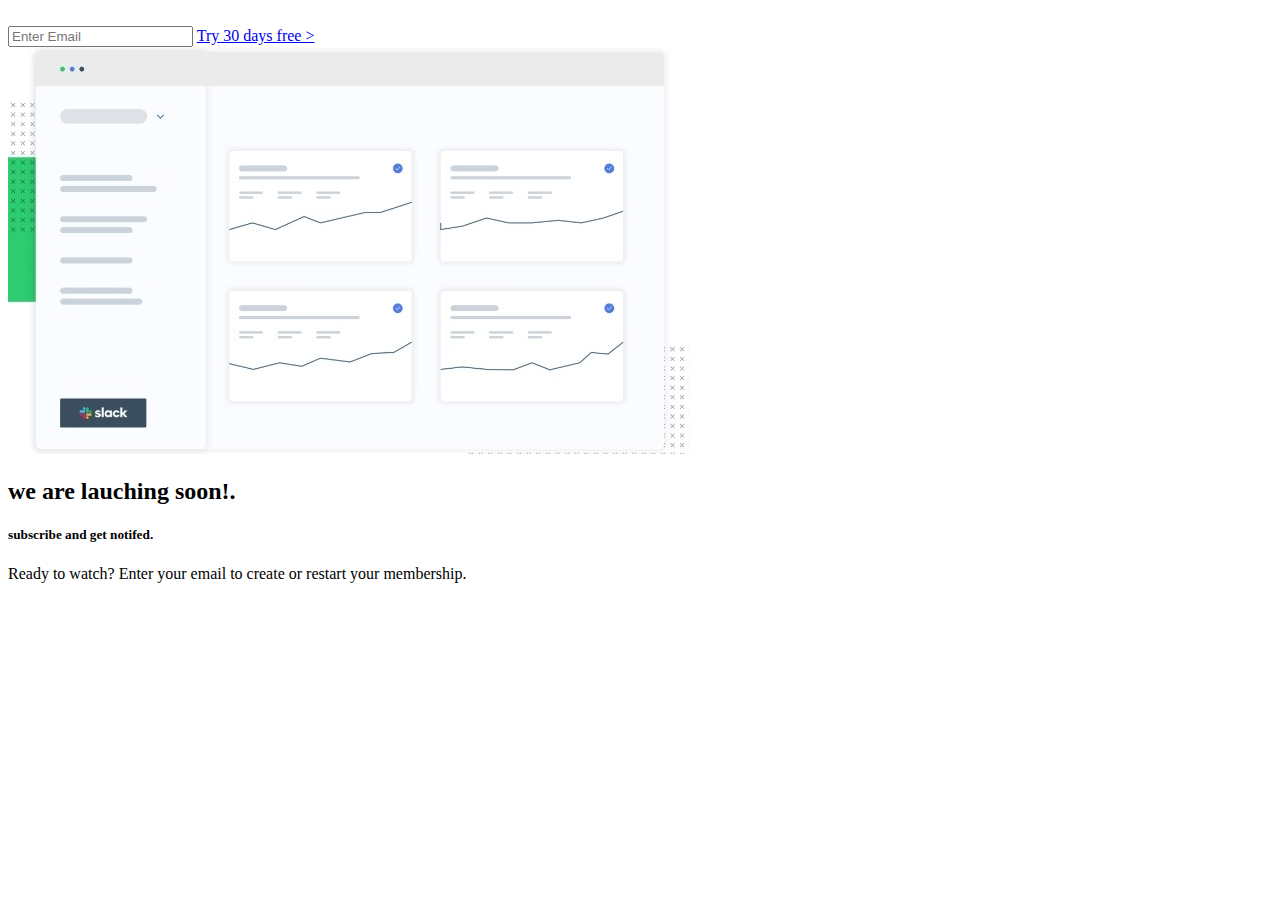
<file: ping .html>
<!DOCTYPE html>
<html>
  <head>
    <title>ping</title>
    <link rel="stylesheet" href="style.css">
  </head>
  <body>   
     
   <section class="banner">     
     <div class="box">
      <div class="heading">
        <br>
     <div class="search">
       <input type="text" name="" placeholder="Enter Email">
       <a href="#">Try 30 days free ></a>
     </div>     
     <img src="ping.jpg" class="fit" >
     <h2>we are lauching soon!.</h2>
     <h5>subscribe and get notifed.</h5>
     <P>Ready to watch? Enter your email to create or restart your membership.</P>
     </div>  

    </section>




  </body>
</html>
</file>
<file: DOM_2.css>
:root {
  --dark: #374151;
  --darker: #1f2937;
  --darkest: #111827;
  --grey: #6b7280;
  --pink: #ec4899;
  --purple: #8b5cf6;
  --light: #eee;
}

* {
  margin: 0;
  box-sizing: border-box;
  font-family: "Fira sans", sans-serif;
}

body {
  display: flex;
  flex-direction: column;
  min-height: 100vh;
  color: #fff;
  background-color: var(--dark);
}

header {
  padding: 2rem 1rem;
  max-width: 800px;
  width: 100%;
  margin: 0 auto;
}

header h1 {
  font-size: 2.5rem;
  font-weight: 300;
  color: var(--grey);
  margin-bottom: 1rem;
}

#new-task-form {
  display: flex;
}

input,
button {
  appearance: none;
  border: none;
  outline: none;
  background: none;
}

#new-task-input {
  flex: 1 1 0%;
  background-color: var(--darker);
  padding: 1rem;
  border-radius: 1rem;
  margin-right: 1rem;
  color: var(--light);
  font-size: 1.25rem;
}

#new-task-input::placeholder {
  color: var(--grey);
}

#new-task-submit {
  color: var(--pink);
  font-size: 1.25rem;
  font-weight: 700;
  background-image: linear-gradient(to right, var(--pink), var(--purple));
  -webkit-background-clip: text;
  -webkit-text-fill-color: transparent;
  cursor: pointer;
  transition: 0.4s;
}

#new-task-submit:hover {
  opacity: 0.8;
}

#new-task-submit:active {
  opacity: 0.6;
}

main {
  flex: 1 1 0%;
  max-width: 800px;
  width: 100%;
  margin: 0 auto;
}

.task-list {
  padding: 1rem;
}

.task-list h2 {
  font-size: 1.5rem;
  font-weight: 300;
  color: var(--grey);
  margin-bottom: 1rem;
}

#tasks .task {
  display: flex;
  justify-content: space-between;
  background-color: var(--darkest);
  padding: 1rem;
  border-radius: 1rem;
  margin-bottom: 1rem;
}

.task .content {
  flex: 1 1 0%;
}

.task .content .text {
  color: var(--light);
  font-size: 1.125rem;
  width: 100%;
  display: block;
  transition: 0.4s;
}

.task .content .text:not(:read-only) {
  color: var(--pink);
}

.task .actions {
  display: flex;
  margin: 0 -0.5rem;
}

.task .actions button {
  cursor: pointer;
  margin: 0 0.5rem;
  font-size: 1.125rem;
  font-weight: 700;
  text-transform: uppercase;
  transition: 0.4s;
}

.task .actions button:hover {
  opacity: 0.8;
}

.task .actions button:active {
  opacity: 0.6;
}

.task .actions .edit {
  background-image: linear-gradient(to right, var(--pink), var(--purple));
  -webkit-background-clip: text;
  -webkit-text-fill-color: transparent;
}

.task .actions .delete {
  color: crimson;
}
.task .actions .done {
  color: royalblue;
}

.strike {
  text-decoration: line-through;
}
.overlay {
  position: absolute;
  width: 100%;
  height: 100%;
  background-color: rgba(0, 0, 0, 0.623);
  z-index: 0;
}
.modal-view {
  position: fixed;
  width: 100%;
  height: 100%;
}
.modal {
  position: relative;
  z-index: 1;
  background: #fff;
  color: #000;
  width: 300px;
  padding: 3rem;
  margin: 10rem auto;
  border-radius: 4px;
}
.btn-modal {
  padding: 16px 25px;
  border-radius: 4px;
  background-color: #111827;
  color: #fff;
  border: none;
  margin: 10px;
  cursor: pointer;
  transition: 0.3s;
}
.btn-modal:hover{
  background: #ec4899;
}
.remove{
  display: none;
}
</file>
<file: another_page.css>
*{
    /* padding: 0;
    margin: 0; */
    box-sizing: border-box;
}
body{
    font-family: "Alumni Sans Pinstripe", sans-serif;
}
.container{
    width: 100%;
    height: 96vh;
    display: flex;
    justify-content: center;
    align-items: center;
}
.info{
    display: flex;
    justify-content: center;
}
.input_div{
    padding: 1rem 1rem;
    background-color: whitesmoke;
    border-radius: 4px;
}
input{
    border: none;
    border-radius: 4px;
    margin-top: 3px;
    padding: 5px;
    font-family: "Alumni Sans Pinstripe", sans-serif;
    width: 100%;
    font-weight: 900;
    font-size: 20px;
}
label{
    display: block;
    font-weight: 900;
    font-size: 20px;
    letter-spacing: 3px;
}
button{
    background-color: #000;
    border-radius: 4px;
    padding: 1rem 1rem;
    color: #fff;
    font-size: 25px;
    text-transform: uppercase;
    transition: 0.3s;
    border: none;
    cursor: pointer;
    margin: auto 1rem;
    font-weight: 900;
    font-family: "Alumni Sans Pinstripe", sans-serif;
}
button:active{
    background-color: red;
}
button:hover{
    background-color: teal;

}
</file>
<file: style.css>
ul {
  list-style-type: none;
}
.nav-menu {
  padding: 1rem 4rem;
}
.nav-link {
  font-weight: normal;
  color: #808080;
}
.dsg-h1 {
  font-size: 3rem;
  font-weight: bolder;
}
.btn-start-0{
  margin-right: 1rem;
}
.btn-start {
  border-radius: 5px;
  color: #fff;
  background-color: #f90;
  font-weight: bold;
}
.first-column {
  padding: 3rem 0;
  text-align: center;
}
.card {
  border: none;
}
/* ===== Need a Superhero ===== */
.pad-top {
  padding-top: 6rem;
}
.txt-info {
  color: #567592;
  font-weight: 500;
}
.bold-declaration {
  color: #000;
  text-decoration: none;
}
.card-body {
  padding-left: 0;
}
/* ===== Footer ===== */
.last-sect {
  padding-top: 3rem;
}
.top-border {
  padding-top: 3rem;
}
.text-secondary {
  text-decoration: none;
}
.para-footer {
  font-size: 1.1rem;
  font-weight: bold;
  color: rgb(88, 88, 88);
}
.foot-init {
  font-size: 2rem;
  font-weight: 700;
  margin-bottom: 1rem;
}
@media screen and (max-width: 600px) {
  .nav-menu {
    padding: 1rem;
  }
}
</file>
<file: ping.css>
.fs-1{
    position: relative;
    font-family: arial  black;
    left: 0px;
}
.fs-2{
    position: relative;
    left: 60px;
    top: 0px;
    font-family: arial ;
    font-size: 25px;
}
.we{
    position: relative;
    left: 395px;
    top: 70px;
    color: rgba(128, 128, 128, 0.788);
    font-size: 50px;
}
b{
    color: #000;
}
.subscribe{
    position: relative;
    left: 600px;
    top: 80px;
    color:  black;
}
.subscrib{
    text-align: center;
}
.form{
    width: 50%;
    padding: 15px;
    border-radius: 40px;
    position: relative;
    left: 100px;
    top: 0px;
    margin: 0px;
}
.btn{
    position: relative;
    left:-100px;
    bottom: 0px;
}
.notify{
    width: 200px;
    padding: 15px;
    border: 1px rgba(0, 0, 255, 0.527) solid;
    background-color:rgba(0, 0, 255, 0.527) ;
    border-radius: 40px;
    position: relative;
    left: 300px;
    top: 80px;
    margin: 10px;
}
.img{
    width: 60%;
    position: relative;
    top: 200px;
    left: 280px;
}
footer{
    position: relative;
    top: 400px;
    left: 100px;
}
.bi{
    position: relative;
    top: 0px;
    left: 0px;
    margin: 20px;
}
.Challenge{
    position: relative;
    top: 20px;
    left: -50px;
}
</file>
